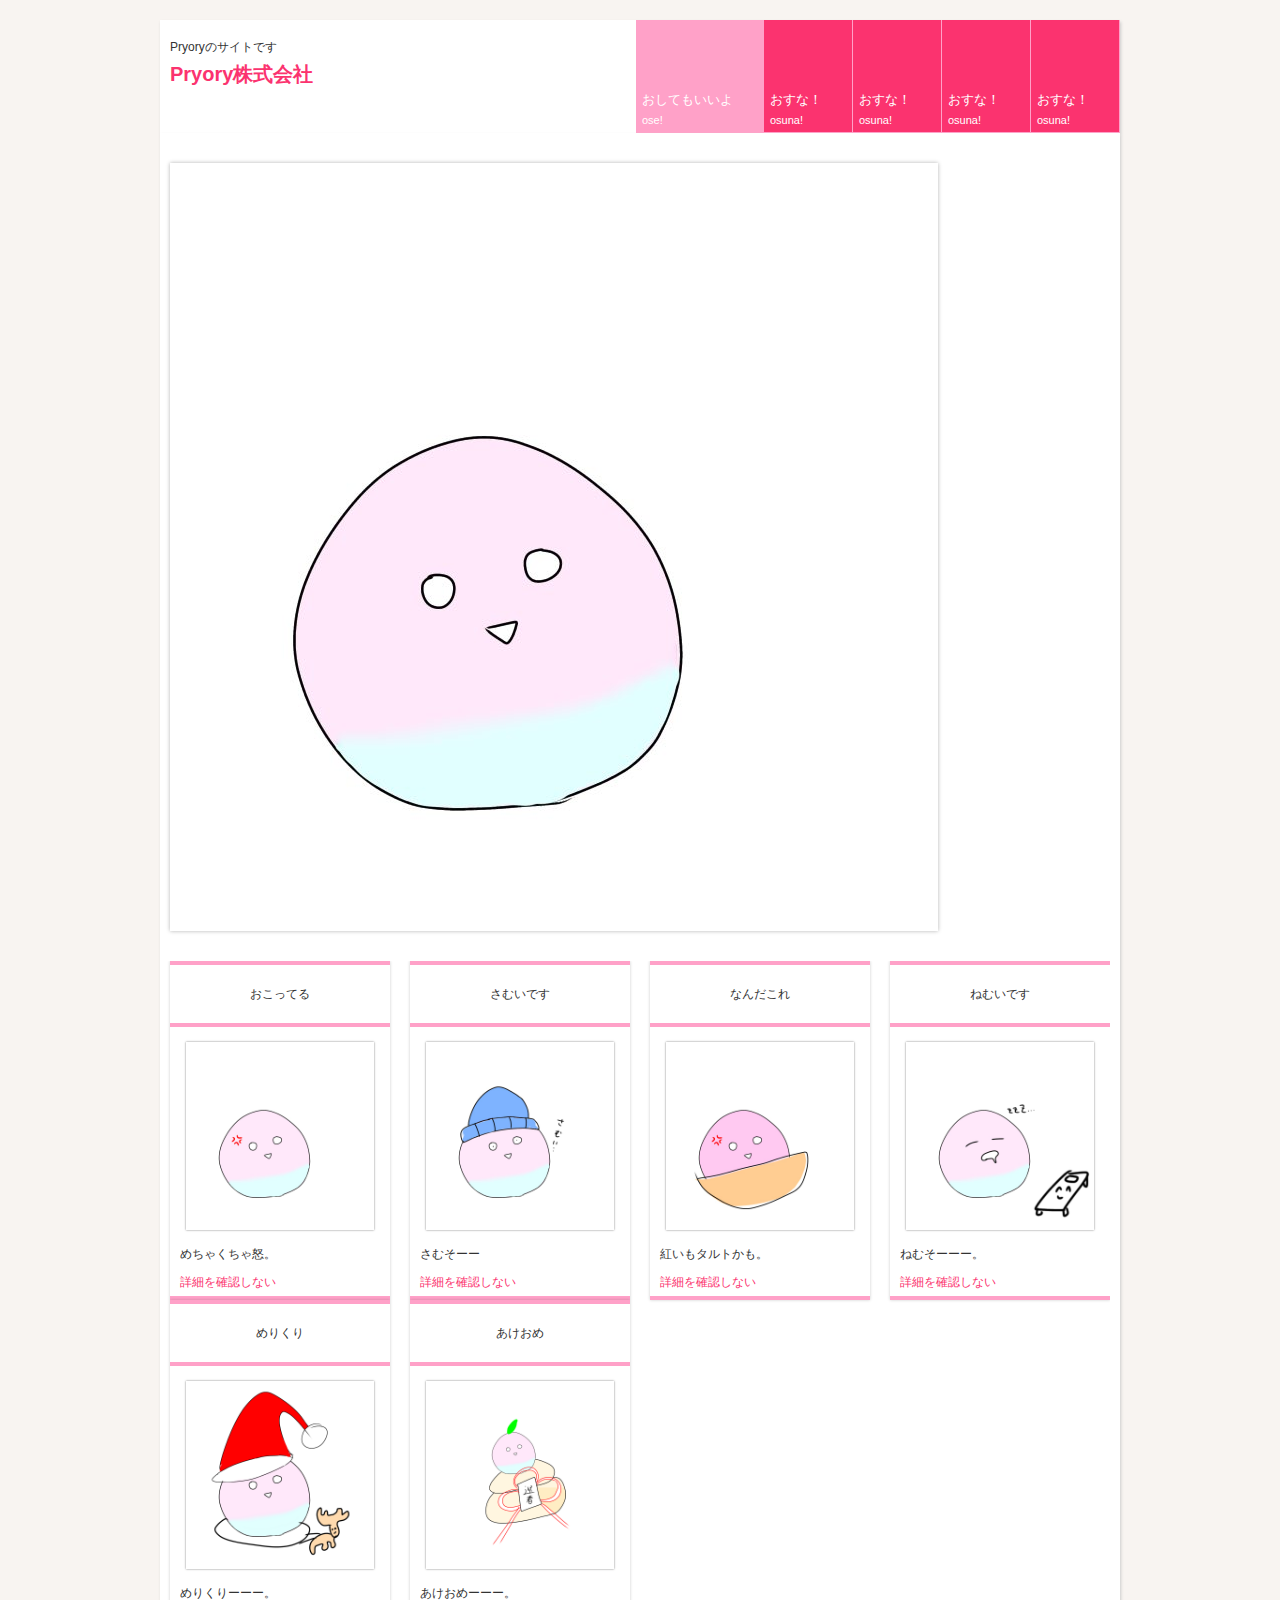
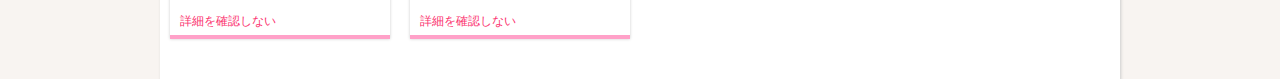
<file: index.html>
<!DOCTYPE html>
<html dir="ltr" lang="ja">
<head>
<meta charset="UTF-8">
<meta name="viewport" content="width=device-width, user-scalable=yes, maximum-scale=1.0, minimum-scale=1.0">
<meta name="description" content="neko | neko。">
<meta name="keywords" content="">
<title>neko | Pryoryのサイトです。</title>
<link rel="stylesheet" href="style.css" type="text/css" media="screen">
<!--[if lt IE 9]>
<script src="js/html5.js"></script>
<script src="js/css3-mediaqueries.js"></script>
<![endif]-->
<script src="js/jquery1.7.2.min.js"></script>
<script src="js/script.js"></script>
</head>
<body>
<!-- ヘッダー -->
<div id="header">
		<!-- ロゴ -->
		<div class="logo">
      <h1>Pryoryのサイトです</h1>
			<a href="index.html">Pryory株式会社<br></a>
		</div>
		<!-- / ロゴ -->
    
	  <!-- メインナビゲーション -->
    <nav id="mainNav">
  		<a class="menu" id="menu"><span>MENU</span></a>
			<div class="panel">
				<ul>
					<li class="active"><a href="index.html">おしてもいいよ<br><span>ose!</span></a></li>
					<li><a href="subpage.html">おすな！<br><span>osuna!</span></a></li>
					<li><a href="subpage.html">おすな！<br><span>osuna!</span></a></li>
					<li><a href="subpage.html">おすな！<br><span>osuna!</span></a></li>
					<li><a href="subpage.html">おすな！<br><span>osuna!</span></a></li>
				</ul>
      </div>
    </nav>
		<!-- メインナビゲーション -->
</div>
<!-- / ヘッダー -->

<div id="wrapper">

	<!-- メイン画像 -->
	<div id="mainBanner" class="mainImg">
		<img src="images/main.jpg" alt="">
	</div>
	<!-- / メイン画像 -->
 
	<!-- 4カラム -->
  <section class="gridWrapper">
		<article class="grid">
			<h3>おこってる
			</h3>
			<p class="img"><img src="images/a1.jpg" width="180" height="180" alt=""></p>
			<p>めちゃくちゃ怒。</p>
			<p class="readmore"><a href="subpage.html">詳細を確認しない</a></p>
		</article>
		<article class="grid">
			<h3>さむいです</h3>
			<p class="img"><img src="images/a2.jpg" width="180" height="180" alt=""></p>
			<p>さむそーー</p>
			<p class="readmore"><a href="subpage.html">詳細を確認しない</a></p>
		</article>
		<article class="grid">
      		<h3>なんだこれ</h3>
			<p class="img"><img src="images/a3.jpg" width="180" height="180" alt=""></p>
			<p>紅いもタルトかも。</p>
			<p class="readmore"><a href="subpage.html">詳細を確認しない</a></p>
		</article>
    	<article class="grid">
			<h3>ねむいです</h3>
			<p class="img"><img src="images/a4.jpg" width="180" height="180" alt=""></p>
			<p>ねむそーーー。</p>
			<p class="readmore"><a href="subpage.html">詳細を確認しない</a></p>
		</article>
    	<article class="grid">
			<h3>めりくり</h3>
			<p class="img"><img src="images/a5.jpg" width="180" height="180" alt=""></p>
			<p>めりくりーーー。</p>
			<p class="readmore"><a href="subpage.html">詳細を確認しない</a></p>
		</article>
    	<article class="grid">
			<h3>あけおめ</h3>
			<p class="img"><img src="images/a6.jpg" width="180" height="180" alt=""></p>
			<p>あけおめーーー。</p>
			<p class="readmore"><a href="subpage.html">詳細を確認しない</a></p>
		</article>
	</section>
</div>
<!-- / WRAPPER -->
</body>
</html>
</file>
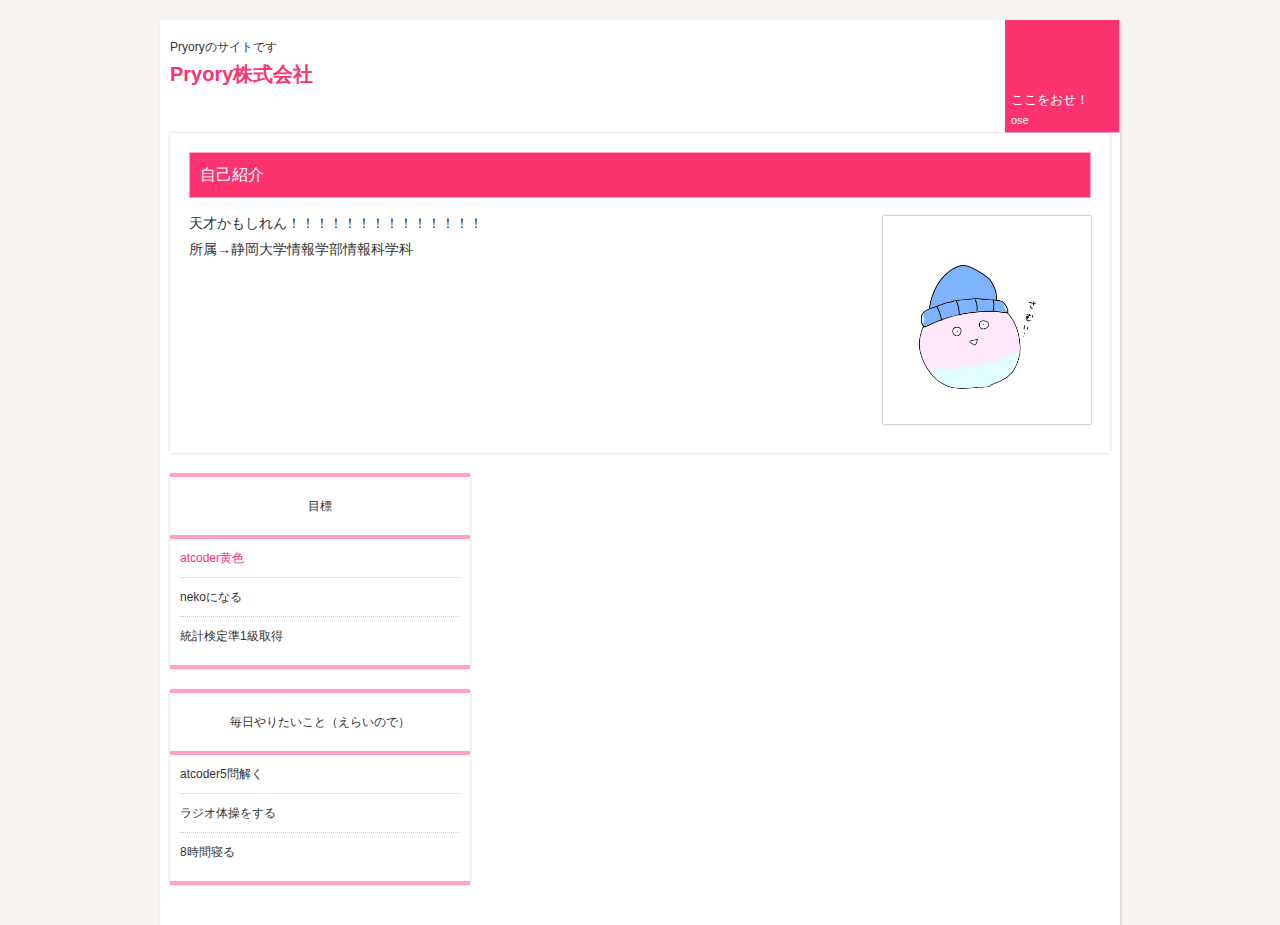
<file: subpage.html>
<!DOCTYPE html>
<html dir="ltr" lang="ja">
<head>
<meta charset="UTF-8">
<meta name="viewport" content="width=device-width, user-scalable=yes, maximum-scale=1.0, minimum-scale=1.0">
<meta name="description" content="neko | neko。">
<meta name="keywords" content="">
<title>Pryoryのサイトです。</title>
<link rel="stylesheet" href="style.css" type="text/css" media="screen">
<!--[if lt IE 9]>
<script src="js/html5.js"></script>
<script src="js/css3-mediaqueries.js"></script>
<![endif]-->
<script src="js/jquery1.7.2.min.js"></script>
<script src="js/script.js"></script>
</head>
<body>
<!-- ヘッダー -->
<div id="header">
		<!-- ロゴ -->
		<div class="logo">
			<h1>Pryoryのサイトです</h1>
				  <a href="index.html">Pryory株式会社<br></a>
			  </div>
		<!-- / ロゴ -->
    
	  <!-- メインナビゲーション -->
    <nav id="mainNav">
  		<a class="menu" id="menu"><span>MENU</span></a>
			<div class="panel">
				<ul>
					<li><a href="index.html">ここをおせ！<br><span>ose</span></a></li>
				</ul>
      </div>
    </nav>
		<!-- メインナビゲーション -->
</div>
<!-- / ヘッダー -->

<div id="wrapper">

	<!-- コンテンツ -->
	<section id="main">
		<section class="content">
			<h3 class="heading">自己紹介</h3>
			<article>
				<img src="images/a2.jpg" width="200" height="100" alt="" class="alignright frame">
				<p>
					天才かもしれん！！！！！！！！！！！！！！
					</p>
					<p>
					所属→静岡大学情報学部情報科学科
				</p>
			</article>
		</section>
	</section>
	<!-- / コンテンツ -->

	<!-- サブコンテンツ -->
  <aside id="sub" class="gridWrapper">
    
    <section class="grid">
			<h3>目標</h3>
			<ul>
				<li><a href="https://atcoder.jp/users/Pryory13">atcoder黄色</a></li>
				<li>nekoになる</li>
				<li>統計検定準1級取得</li>
			</ul>
    </section>
	</aside>

	<aside id="sub" class="gridWrapper">
	  
	  <section class="grid">
			  <h3>毎日やりたいこと（えらいので）</h3>
			  <ul>
				  <li>atcoder5問解く</li>
				  <li>ラジオ体操をする</li>
				  <li>8時間寝る</li>
			  </ul>
	  </section>
	  </aside>
	<!-- / サブコンテンツ -->

</div>
<!-- / WRAPPER -->

</body>
</html>
</file>
<file: style.css>
@charset "utf-8";


/* =Reset default browser CSS.
Based on work by Eric Meyer: http://meyerweb.com/eric/tools/css/reset/index.html
-------------------------------------------------------------- */
html, body, div, span, applet, object, iframe, h1, h2, h3, h4, h5, h6, p, blockquote, pre, a, abbr, acronym, address, big, cite, code, del, dfn, em, font, ins, kbd, q, s, samp, small, strike, strong, sub, sup, tt, var, dl, dt, dd, ol, ul, li, fieldset, form, label, legend, table, caption, tbody, tfoot, thead, tr, th, td {border: 0;font-family: inherit;font-size: 100%;font-style: inherit;font-weight: inherit;margin: 0;outline: 0;padding: 0;vertical-align: baseline;}
:focus {outline: 0;}

ol, ul {list-style: none;}
table {border-collapse: separate;border-spacing: 0;}
caption, th, td {font-weight: normal;text-align: left;}
blockquote:before, blockquote:after,q:before, q:after {content: "";}
blockquote, q {quotes: "" "";}
a img{border: 0;}
figure{margin:0}
article, aside, details, figcaption, figure, footer, header, hgroup, menu, nav, section {display: block;}
/* -------------------------------------------------------------- */

body{
color:#333;
font:12px verdana,"ヒラギノ丸ゴ ProN W4","Hiragino Maru Gothic ProN","メイリオ","Meiryo","ＭＳ Ｐゴシック","MS PGothic",Sans-Serif;
line-height:1.5;
background:#f8f4f1;
-webkit-text-size-adjust: none;
}




/* リンク設定
------------------------------------------------------------*/
a{color:#fb336f;text-decoration:none;}
a:hover{color:#ffa1c8;}
a:active, a:focus{outline:0;}


/* 全体
------------------------------------------------------------*/
#wrapper,#header,#footer{
margin:0 auto;
padding:0 1%;
width:98%;
position:relative;
background:#fff;
box-shadow:1px 2px 3px #ccc;
}

.inner{
margin:0 auto;
width:100%;
}


/*************
/* ヘッダー
*************/
#header{overflow:hidden;}
* html #header{height:1%;}


/*************
/* ロゴ
*************/
#header .logo{
float:left;
padding:20px 0 0;
}

#header h1{
padding-bottom:10px;
font-size:12px;
line-height:1.2;
font-weight:normal;
}

.logo a{
font-size:20px;
font-weight:bold;
line-height:1;
}

.logo span{
font-size:12px;
font-weight:normal;
}


/**************************
/* メイン画像（トップページ+サブページ）
**************************/
#mainBanner{
margin:0 auto 30px;
padding:30px 0 0;
width:100%;
position:relative;
line-height:0;
background:#fff;
}

#mainBanner img{
max-width:100%;
height:auto;
box-shadow:0 0 4px rgba(0,0,0,.3);
-webkit-box-shadow:0 0 4px rgba(0,0,0,.3);
}

.slogan{
position:absolute;
max-width:100%;
height:auto;
bottom:0;
right:0;
padding:5px 10px;
line-height:1.4;
z-index:100;
}

.slogan h2{
padding-bottom:5px;
color:#fff;
font-size:20px;
}

.slogan h3{
color:#fff;
font-size:14px;
}

/* サブページ スローガンの背景・黒*/
.subImg .slogan{background:url(images/tp.png);}

.subImg .slogan h2{color:#333;}
.subImg .slogan h3{color:#666;}


/**************************
/* グリッド
**************************/
.gridWrapper{
padding-bottom:20px;
overflow: hidden;
}

* html .gridWrapper{height:1%;}
	
.grid{
float:left;
background:#fff;
border-bottom:4px solid #ffa1c8;
box-shadow:0 0 3px rgba(0,0,0,.2);
-webkit-box-shadow:0 0 3px rgba(0,0,0,.2);
}

.grid h3{
padding:20px 5px;
text-align:center;
border-top:4px solid #ffa1c8;
border-bottom:4px solid #ffa1c8;
}

.grid p{
padding:5px 10px;
}

.gridWrapper img{
max-width:100%;
height:auto;
}

/* フッター内のグリッド(3カラム) */
#footer .grid{
color:#fff;
border:0;
background:transparent;
box-shadow:none;
-webkit-box-shadow:none;
}

#footer .grid p{padding:0;}


/*************
メイン コンテンツ
*************/
section.content{
padding:19px;
margin-bottom:20px;
background:#fff;
overflow:hidden;
font-size:14px;
box-shadow:0 0 3px rgba(0,0,0,.2);
-webkit-box-shadow:0 0 3px rgba(0,0,0,.2);
}

* html section.content{height:1%;}

section.content p{margin-bottom:5px;}

h3.heading{
padding:10px;
margin-bottom:15px;
font-size:16px;
border:1px solid #ffa1c8;
color:#fff;
background:#fb336f;
}

section.content img{
max-width:90%;
height:auto;
}

.alignleft{
float:left;
clear:left;
margin:3px 10px 10px 0;
}

.alignright{
float:right;
clear:right;
margin:3px 0 10px 10px;
}

img.frame,#gallery img,p.img img{
border:4px solid #fff;
box-shadow:0 0 2px rgba(0, 0, 0, 0.5);
-webkit-box-shadow:0 0 2px rgba(0, 0, 0, 0.5);
}

#gallery .grid{
padding:5px 0 0;
border:0;
box-shadow:none;
-webkit-box-shadow:none;
}

p.img{
margin:10px 0 0;
text-align:center;
}


/*************
テーブル
*************/
table.table{
border-collapse:collapse;
width:100%;
margin:10px auto;
}

table.table th,table.table td{
padding:5px;
border:1px solid #ffa1c8;
}

table.table th{
text-align:right;
font-weight:bold;
letter-spacing:1px;
white-space:nowrap;
color:#fff;
background:#ffa1c8;
border-left:#ffa1c8 5px solid;
}

table.table td{
border-left:#ffa1c8 5px double;
border-right:#ffa1c8 5px double;
}


/*************
サブ（フッター前）コンテンツ
*************/
#sub ul{padding:10px;}

#sub li{
margin-bottom:10px;
padding-bottom:10px;
border-bottom:1px dotted #ccc;
}

#sub li:last-child{
border:0;
margin-bottom:0;
}

#sub li a{display:block;}

#sub ul.list{padding-bottom:2px;}

#sub ul.list li{
clear:both;
margin-bottom:5px;
padding:4px 0;
overflow:hidden;
}

* html #sub ul.list li{height:1%;}

#sub ul.list li img{
float:left;
margin-right:10px;
border:1px solid #ccc;
}

#sub ul.list li{
font-size:12px;
line-height:1.35;
}


/*************
/* フッター
*************/
#footer{
clear:both;
padding:20px 0;
overflow:hidden;
background:#fb336f;
}

* html #footer{height:1%;}

.tel strong{
font-size:20px;
font-weight:bold;
}

#footer a{color:#fff;}
#footer a:hover{color:#ccc;}

#footer .copyright{font-size:11px;}


/* PC用 */
@media only screen and (min-width:960px){	
	#wrapper,#header,.inner,#footer{
	width:940px;
	padding:0 10px;
	}
	
	#header{margin-top:20px;}
	#wrapper{padding-bottom:20px;}
	#footer{padding:20px 10px 10px;}
	
  nav div.panel{
	display:block !important;
	float:right;
	}

	a#menu{display:none;}

	nav#mainNav ul{
	float:right;
	margin-right:-10px;
	overflow:hidden;
	}

	* html nav#mainNav ul{height:1%;}

	nav#mainNav ul li{float:left;}

	nav#mainNav ul a{
	font-size:13px;
	display:block;
	padding:70px 30px 3px 6px;
	color:#fff;
	border-right:1px solid #ffa1c8;
	border-bottom:1px solid #ffa1c8;
	background:#fb336f;
	}

	nav#mainNav ul li.active a,nav#mainNav ul a:hover{
	background:#ffa1c8;
	}

	nav#mainNav ul a span{font-size:11px;}
	
	/* グリッド全体 */
	.gridWrapper{
	width:960px;
	margin:0 0 0 -20px;
	}
	
	/* グリッド共通 ベース:トップページ4カラム */
	.grid{
	float:left;
	width:220px;
	margin-left:20px;
	}
	
	/* サブコンテンツ + フッター グリッド(3カラム) */
	#sub .grid, #footer .grid{
	width:300px;
	}
	
	/* ギャラリー グリッド(4カラム) */
	#gallery{
	width:920px;
	}
	
  #gallery .grid{
	width:210px;
	}	
}


/* モニター幅940px以下 */
@media only screen and (max-width:940px){
	*{
    -webkit-box-sizing: border-box;
       -moz-box-sizing: border-box;
         -o-box-sizing: border-box;
        -ms-box-sizing: border-box;
            box-sizing: border-box;
	}
	
	h1 p.inner{text-align:center;}
	
	#header .logo{
	float:none;
	text-align:center;
	padding:10px 5px;
	}
	
  nav#mainNav{
	clear:both;
	width:100%;
	margin:0 auto;
	padding:0;
	background: -webkit-gradient(linear, left top, left bottom, color-stop(1, #fb336f), color-stop(0.00, #ffa1c8));
	background: -webkit-linear-gradient(top, #ffa1c8 0%, #fb336f 100%);
	background: -moz-linear-gradient(top, #ffa1c8 0%, #fb336f 100%);
	background: -o-linear-gradient(top, #ffa1c8 0%, #fb336f 100%);
	background: -ms-linear-gradient(top, #ffa1c8 0%, #fb336f 100%);
	background: linear-gradient(top, #ffa1c8 0%, #fb336f 100%);
	}

	nav#mainNav a.menu{
	width:100%;
	display:block;
	height:40px;
	line-height:40px;
	font-weight: bold;
	text-align:left;
	color:#fff;
	}

	nav#mainNav a#menu span{padding-left:10px;}
	nav#mainNav a.menu span:before{content: "→ ";}
	nav#mainNav a.menuOpen span:before{content: "↓ ";}

	nav#mainNav a#menu:hover{cursor:pointer;}

	nav .panel{
	display: none;
	width:100%;
	position: relative;
	right: 0;
	top:0;
	z-index: 1;
	}

	nav#mainNav ul li{
	float: none;
	clear:both;
	width:100%;
	height:auto;
	line-height:1.2;
	}

	nav#mainNav ul li a,nav#mainNav ul li.current-menu-item li a{
	display: block;
	padding:15px 10px;
	text-align:left;
	border-bottom:1px dashed #fff;
	color:#fff;
	background:#fb336f;
	}
	
	nav#mainNav ul li a span{padding-left:10px;}
	
	nav#mainNav ul li:first-child a{
	border-top:1px dashed #fff;
	}
	
	nav#mainNav ul li:last-child a{border:0;}
	
	nav#mainNav ul li.active a,nav#mainNav ul li a:hover{background:#ffa1c8;}

	nav div.panel{float:none;}
	
	.grid{
	float:left;
	width:48%;
	margin:10px 1% 0;
	}
	
	.grid img{
	float:left;
	margin-right:5px;
	}
	
	#gallery{padding-left:1px;}
	
	#gallery .grid{
	width:23%;
	margin:0 2% 0 0;
	padding:0;
	}
	
	#gallery .grid img{
	float:none;
	margin:0;
	}
	
	#sub .grid{
	width:32%;
	margin:10px 1%;
	}
	
	#sub .grid:first-child{
	margin-left:0;
	}
	
	#sub .grid:last-child{
	margin-right:0;
	}
	
	section.content{margin-bottom:0;}
	
	#footer .grid{
	float:none;
	width:100%;
	text-align:center;
	}
	
	#footer .grid:last-child{padding-top:20px;}
}


/* iPad 縦 */
@media only screen and (max-width:768px){
	#sub .grid{
	float:none;
	width:98%;
	margin-left:1%;
	}
	
	#sub .grid:first-child{margin-left:1%;}
	
	#sub .grid h3{
	padding:10px;
	text-align:left;
	}
	
	#sub ul.list{padding:10px;}
	
	#sub ul.list li{
	padding-bottom:3px;
	margin-bottom:3px;
	}
	
	#sub ul.list li img{margin:0 5px 0 0;}
}


/* スマートフォン 横(ランドスケープ) */
@media only screen and (max-width:640px){
	#footer .grid p{text-align:center;}
	
	.grid img{
	float:none;
	margin:20px auto 10px;
	}
	
	.grid p,#sub .grid li{text-align:left;}
	.grid p.img{text-align:center;}
	
	img.frame,#gallery img{border-width:2px;}

  .alignleft,.alignright{
	float:none;
	display:block;
	margin:0 auto 10px;
	}
}


/* スマートフォン 縦(ポートレート) */
@media only screen and (max-width:480px){
	#mainBanner{margin-left:1px;}
	#mainBanner h2,#mainBanner h3{font-size:80%;}
}
</file>
